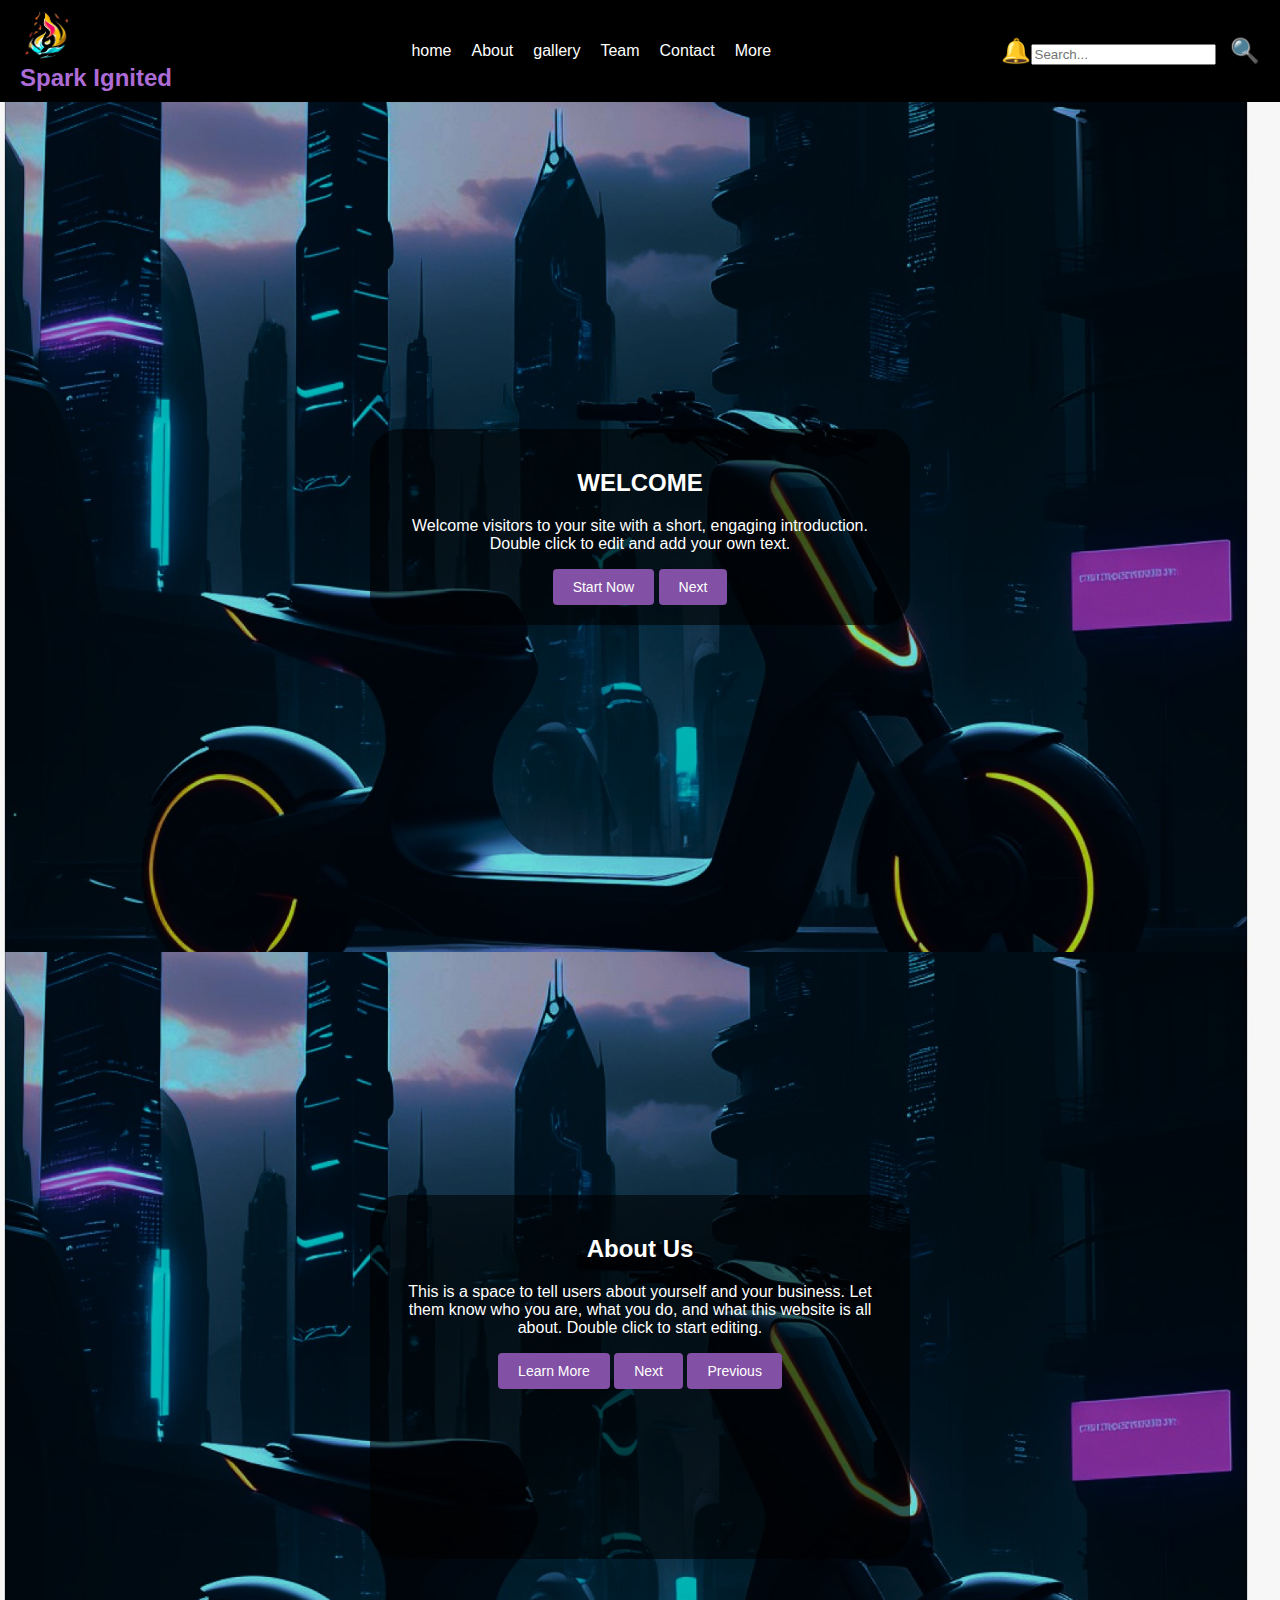
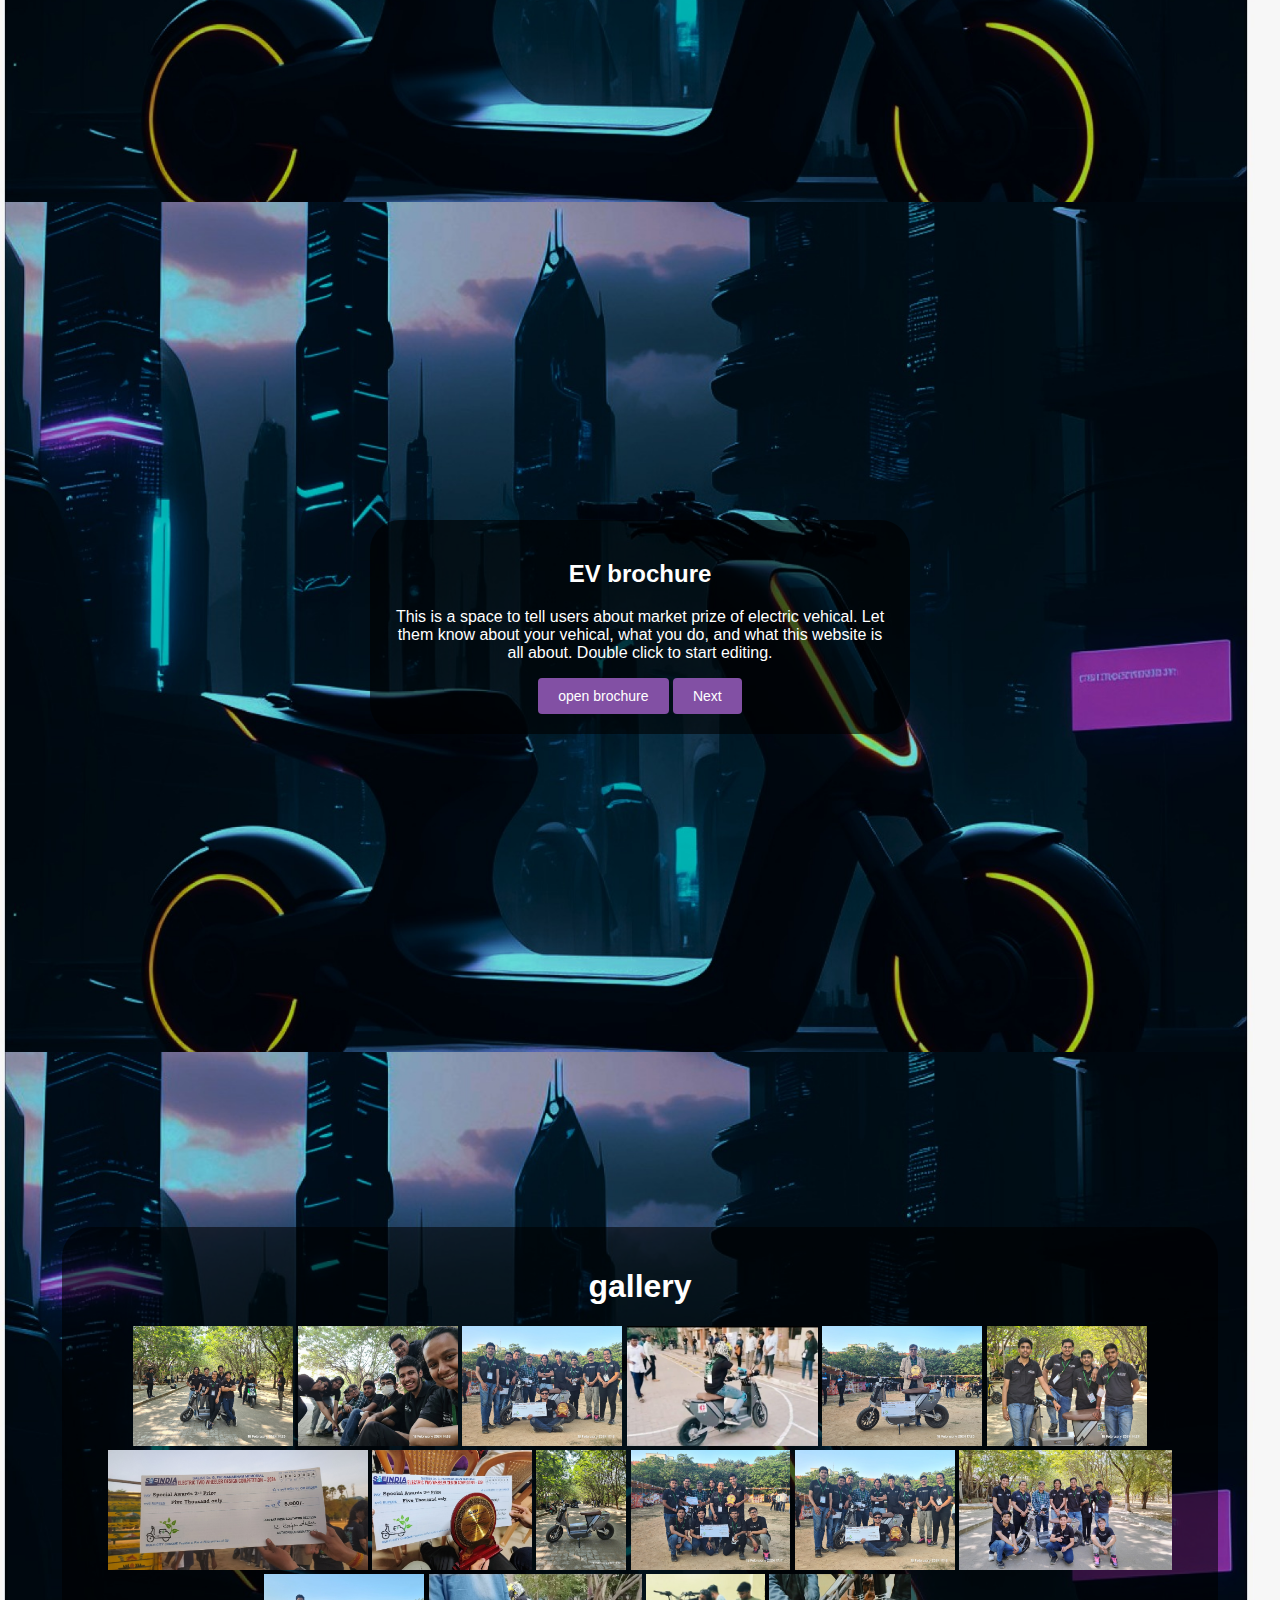
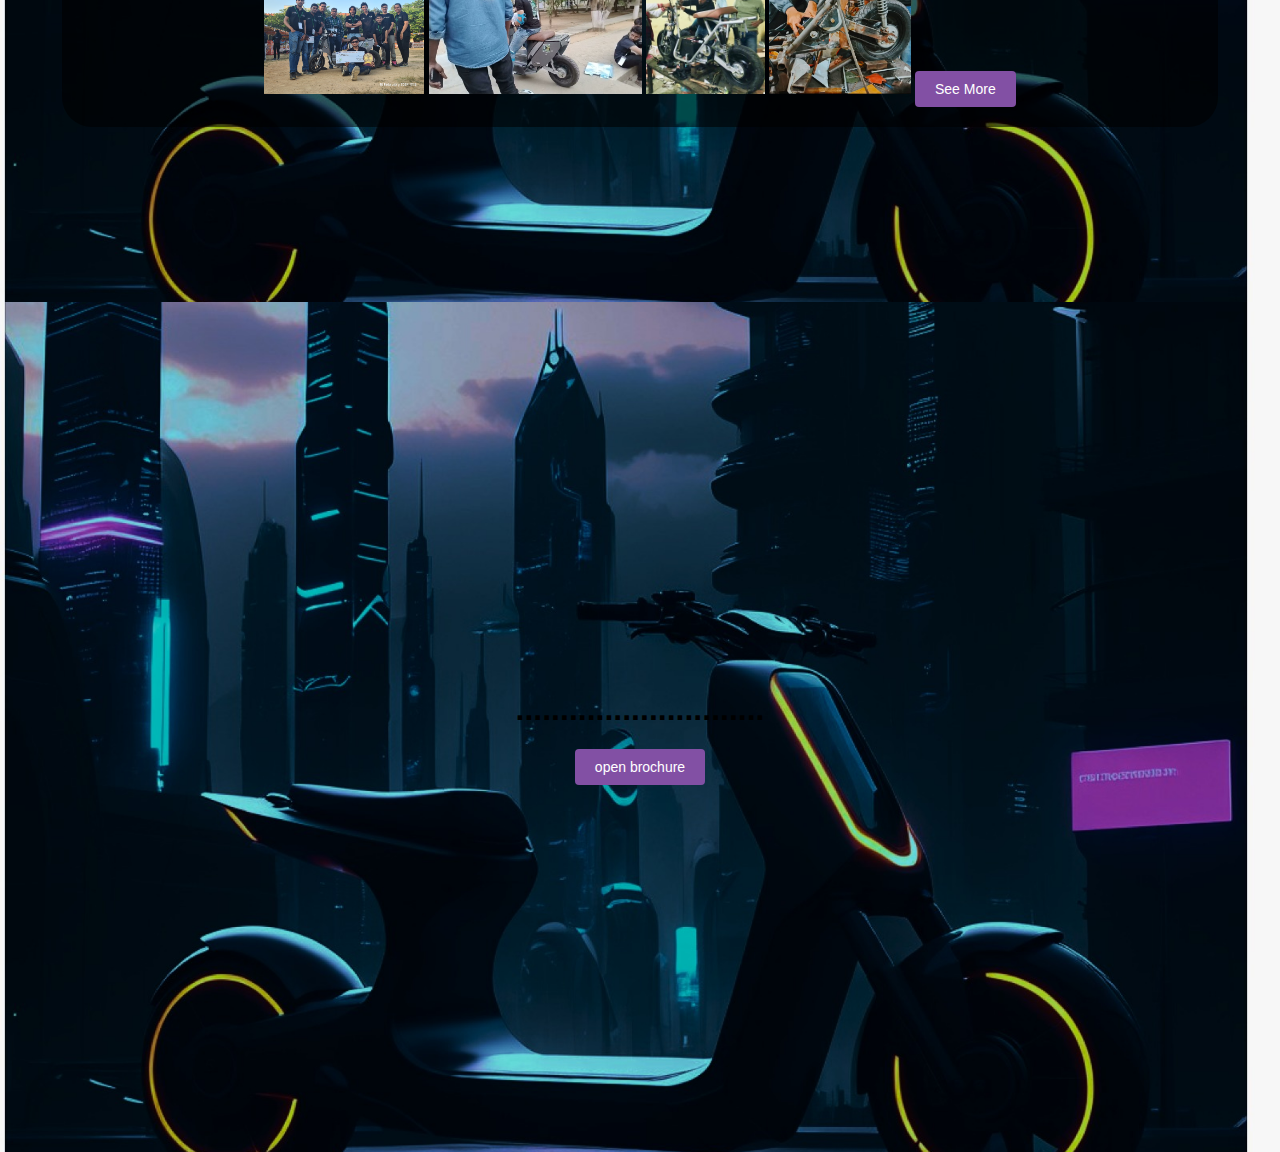
<file: index.html>
<!DOCTYPE html>
<html lang="en">
<head>
    <meta charset="UTF-8">
    <meta name="viewport" content="width=device-width, initial-scale=1.0">
    <title>SPARK IGNITED</title>
    <link rel="stylesheet" href="sparkignited.css">
</head>
<body>
    <header>
        <div class="logo">
            <img src="2.png" alt="Logo" class="logo-img">
        <h1>Spark Ignited</h1>
        </div>
        <nav>
            <ul>
                <li><a href="#welcome">home</a></li>
                <li><a href="#about-us">About</a></li>
                <li><a href="#photos">gallery</a></li>
                <li><a href="#groups">Team</a></li>
                <li><a href="#contact">Contact</a></li>
                <li><a href="#more">More</a></li>
            </ul>
        </nav>
        <div class="cart">
            <span class="notification-icon">&#128276;</span>
            <div class="search">
                <input type="text" class="search-box" placeholder="Search..." id="search-input">
                <span class="search-icon" onclick="searchFunction()">&#128269;</span>
            </div>
        </div>
    </header> 
   <section id="welcome">
        <div class ="welcome-text">
            <h2>WELCOME</h2>
            <p>Welcome visitors to your site with a short, engaging introduction. Double click to edit and add your own text.</p>
            <button onclick="startNow()">Start Now</button>
            <button onclick="scrollToSection('about-us')">Next</button>
            </div>
         
    </section>
    <section id="about-us">
        <div class="about-text">
            <h2>About Us</h2>
            <p>This is a space to tell users about yourself and your business. Let them know who you are, what you do, and what this website is all about. Double click to start editing.</p>
            <button onclick="learnMore()">Learn More</button>
            <button onclick="scrollToSection('EV-brochure')">Next</button>
            <button onclick="scrollToSection('welcome')">Previous</button>
        </div>
      
    </section>
    <section id="EV-brochure">
        <div class="EVbrochure-img">
            <h2>EV brochure</h2>
            <p>This is a space to tell users about market prize of electric vehical. Let them know about your vehical, what you do, and what this website is all about. Double click to start editing.</p>
            <button onclick="openbrochure()">open brochure</button>
            <button onclick="scrollToSection('photos')">Next</button>
        </div>
    </section>
    <section  id="photos" >
        <div  class="photos-img">
            <h1>gallery</h1>
            <img src="past photo1.jpg" alt ="photoA">
            <img src="pyp.jpg" alt ="photoA">
            <img src ="photo10.jpg" alt ="photoE">
            
            <img src ="WhatsApp Image 2024-06-01 at 15.33.05.jpeg" alt ="photoA">
            <img src ="photo11.jpg " alt ="photoE">
          
           
            <img src="etwdc.jpg" alt ="photoD">
            <img src ="IMG_20240218_172600.jpg" alt ="photoE">
            <img src="WhatsApp Image 2024-06-11 at 16.36.27.jpeg" alt ="photoD">
            <img src="scootyphoto.jpg" alt ="photoC">
            <img src ="photo9.jpg" alt ="photoE">
            <img src ="photo10.jpg" alt ="photoE">
            <img src ="photo2.jpg"  alt ="photoB">
            <img src="photo12.jpg" alt ="photoG">
            <img src="vidspark.jpg" alt ="videoA">
            <img src="photo13.jpeg" alt ="photoG">
            <img src="photo14.jpeg" alt ="photoG">
            
        <button onclick="toggleMorePhotos()" id="see-more-btn">See More</button>
        </div>
     
    </section>
       <section id="more">
        <div  class="More-option">
        <h1>............................</h1>
        <button onclick="more()">open brochure</button>
        </div>
       </section>
       
    <script src="sparignited.js"></script>
</body>
</html>
</file>
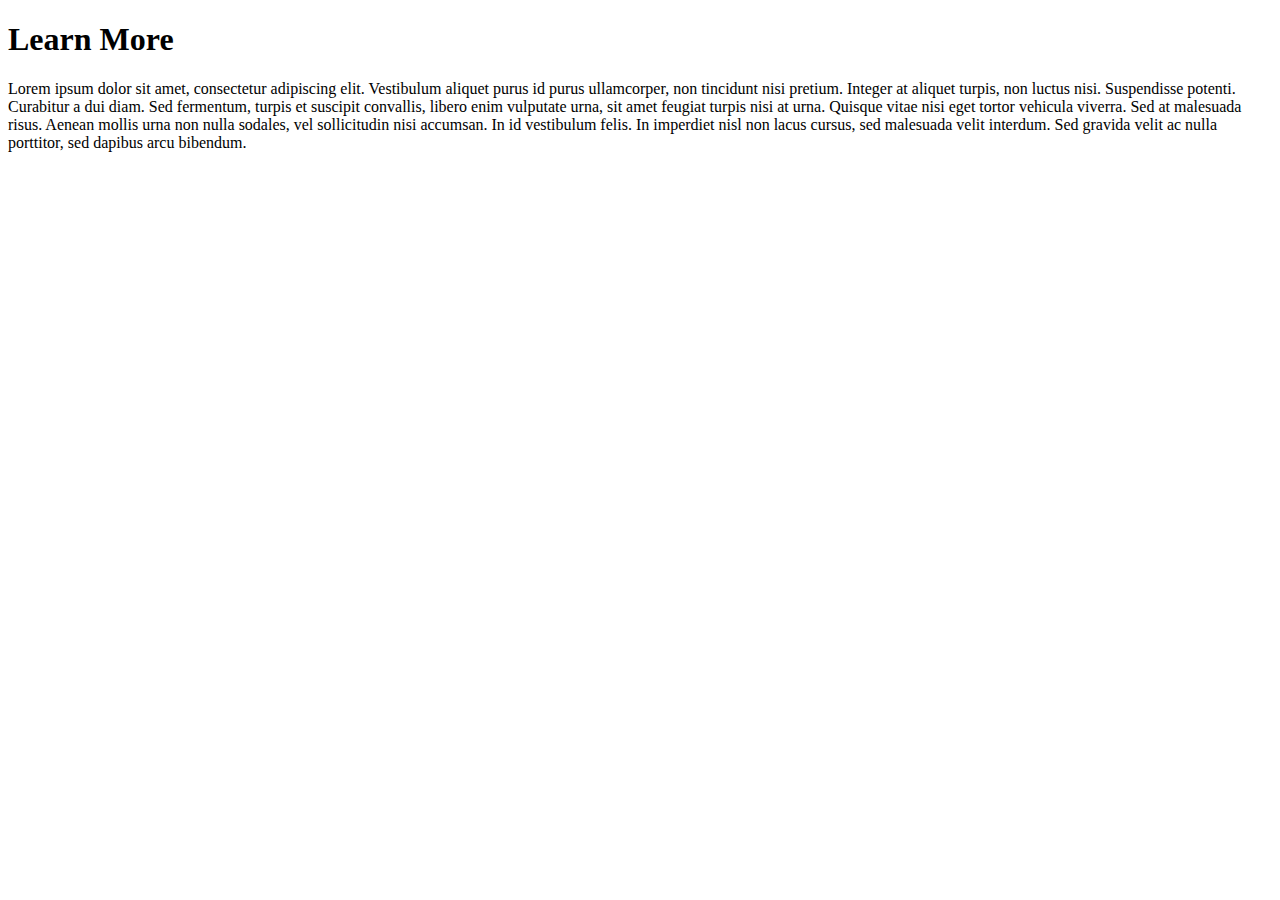
<file: learn-more.html>
<!DOCTYPE html>
<html lang="en">
<head>
    <meta charset="UTF-8">
    <meta name="viewport" content="width=device-width, initial-scale=1.0">
    <title>Learn More</title>
</head>
<body>
    <h1>Learn More</h1>
    <p>Lorem ipsum dolor sit amet, consectetur adipiscing elit. Vestibulum aliquet purus id purus ullamcorper, non tincidunt nisi pretium. Integer at aliquet turpis, non luctus nisi. Suspendisse potenti. Curabitur a dui diam. Sed fermentum, turpis et suscipit convallis, libero enim vulputate urna, sit amet feugiat turpis nisi at urna. Quisque vitae nisi eget tortor vehicula viverra. Sed at malesuada risus. Aenean mollis urna non nulla sodales, vel sollicitudin nisi accumsan. In id vestibulum felis. In imperdiet nisl non lacus cursus, sed malesuada velit interdum. Sed gravida velit ac nulla porttitor, sed dapibus arcu bibendum.</p>
</body>
</html>
</file>
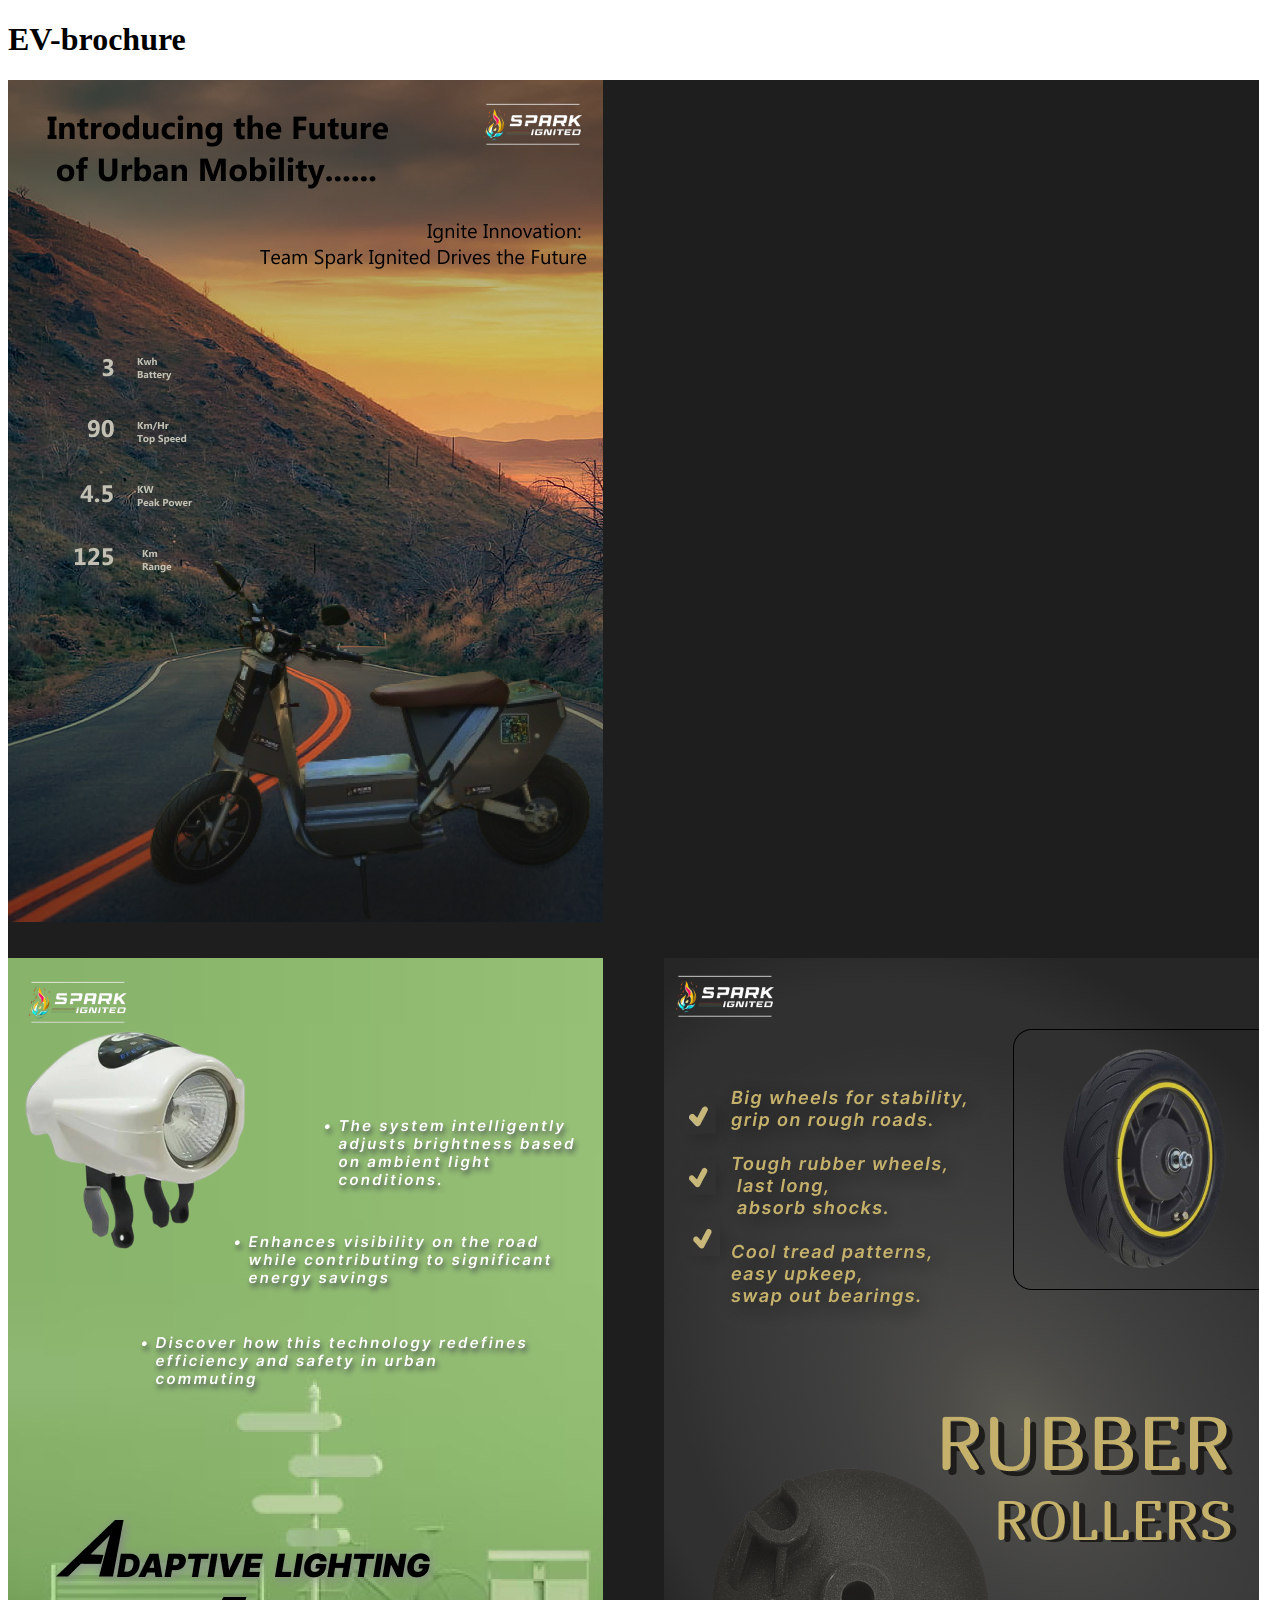
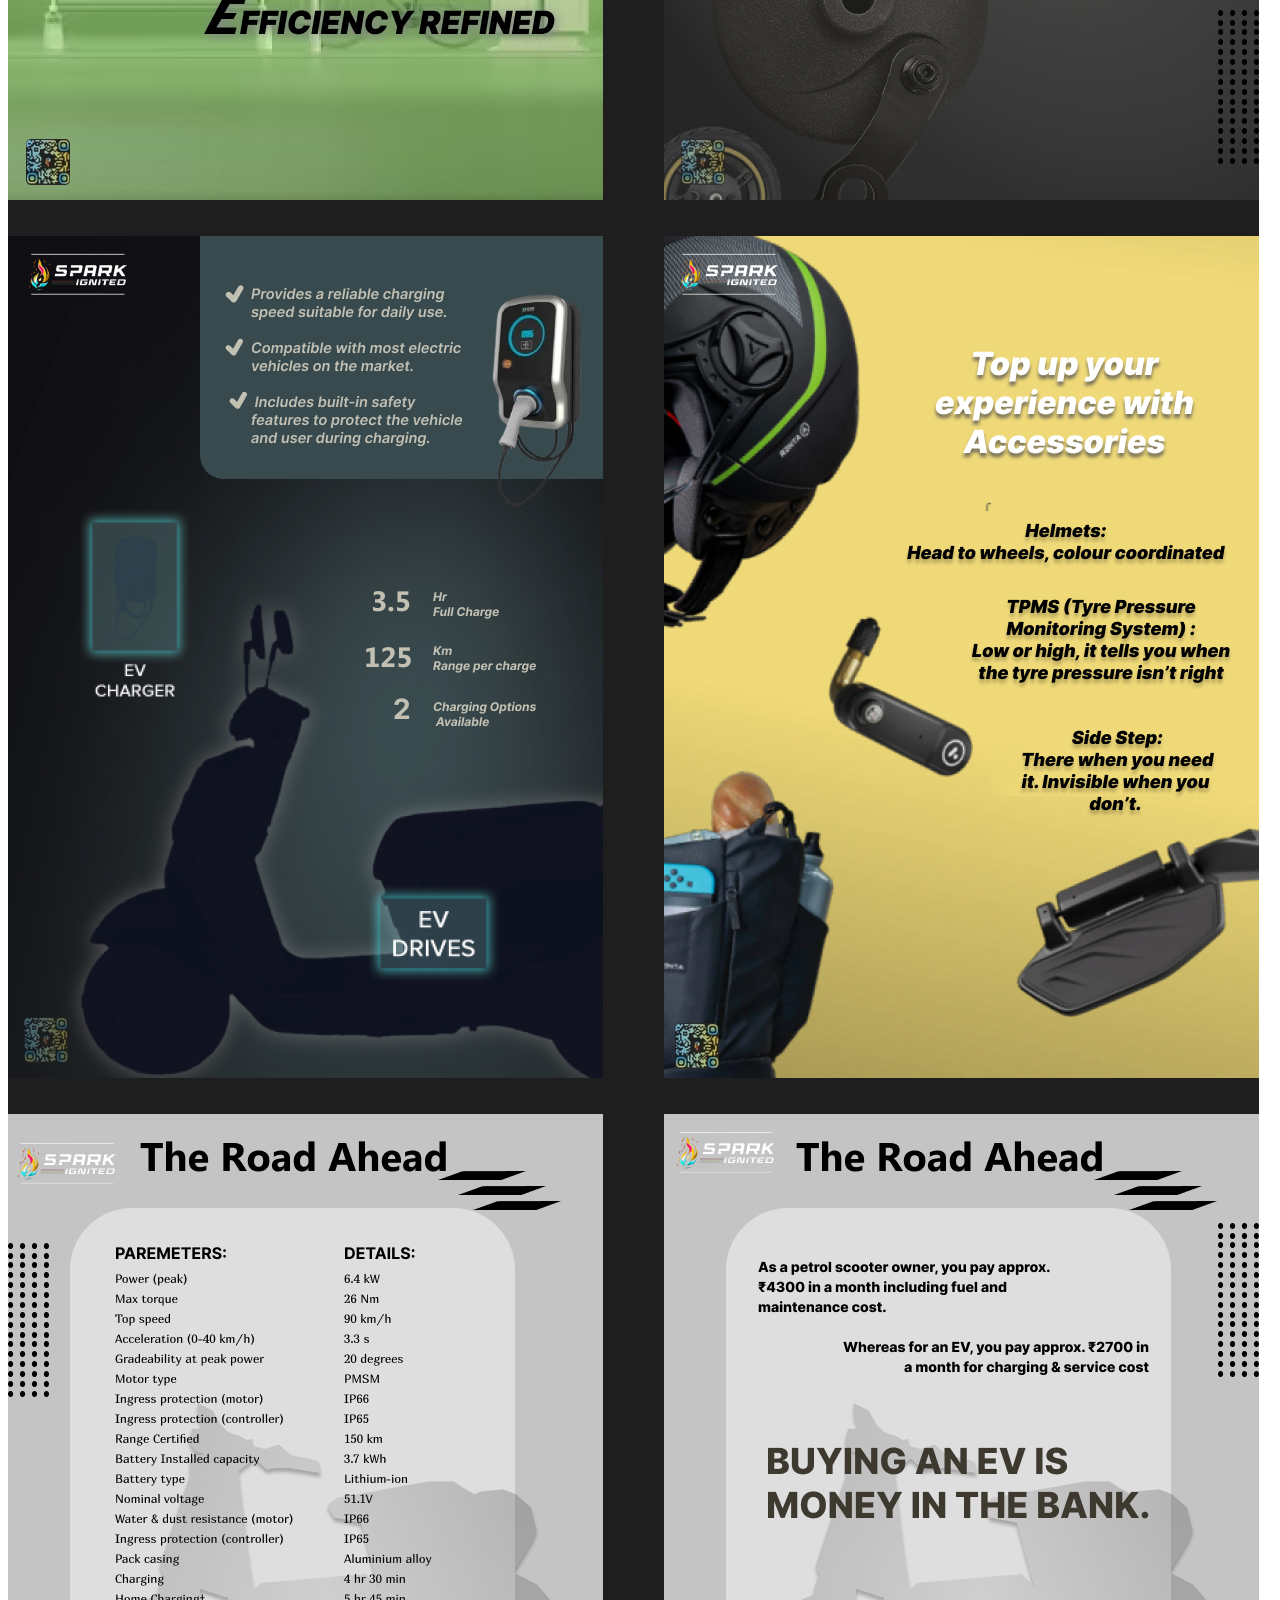
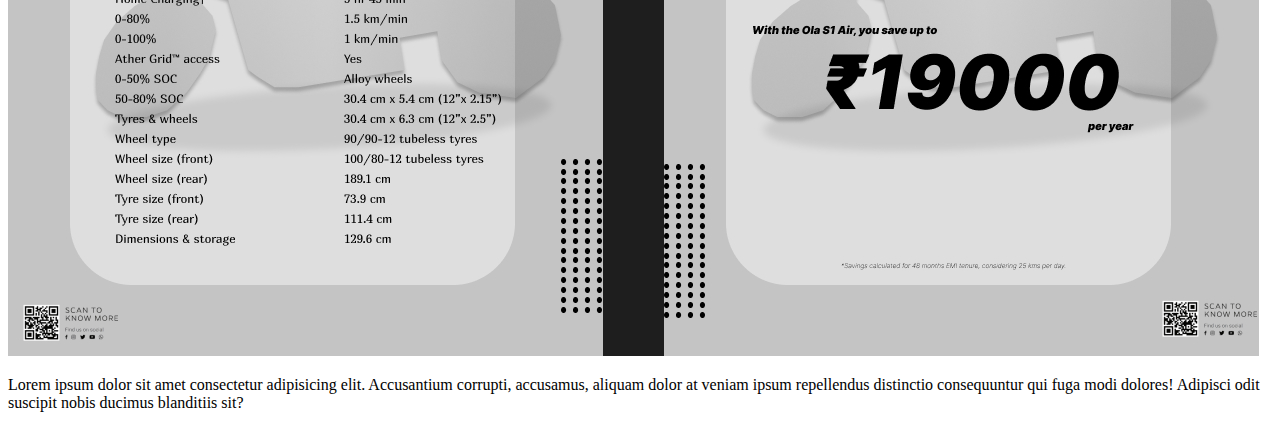
<file: open-brochure.html>
<!DOCTYPE html>
<html lang="en">
<head>
    <meta charset="UTF-8">
    <meta name="viewport" content="width=device-width, initial-scale=1.0">
    <title>Selling brochure</title>
</head>
<body>
    <h1> EV-brochure</h1>
    <img src="Kavyansh Ev Brochure.jpg" alt="photo" class="EVbrochure-img">
    <p>Lorem ipsum dolor sit amet consectetur adipisicing elit. Accusantium corrupti, accusamus, aliquam dolor at veniam ipsum repellendus distinctio consequuntur qui fuga modi dolores! Adipisci odit suscipit nobis ducimus blanditiis sit?<p>
</body>
</html>
</file>
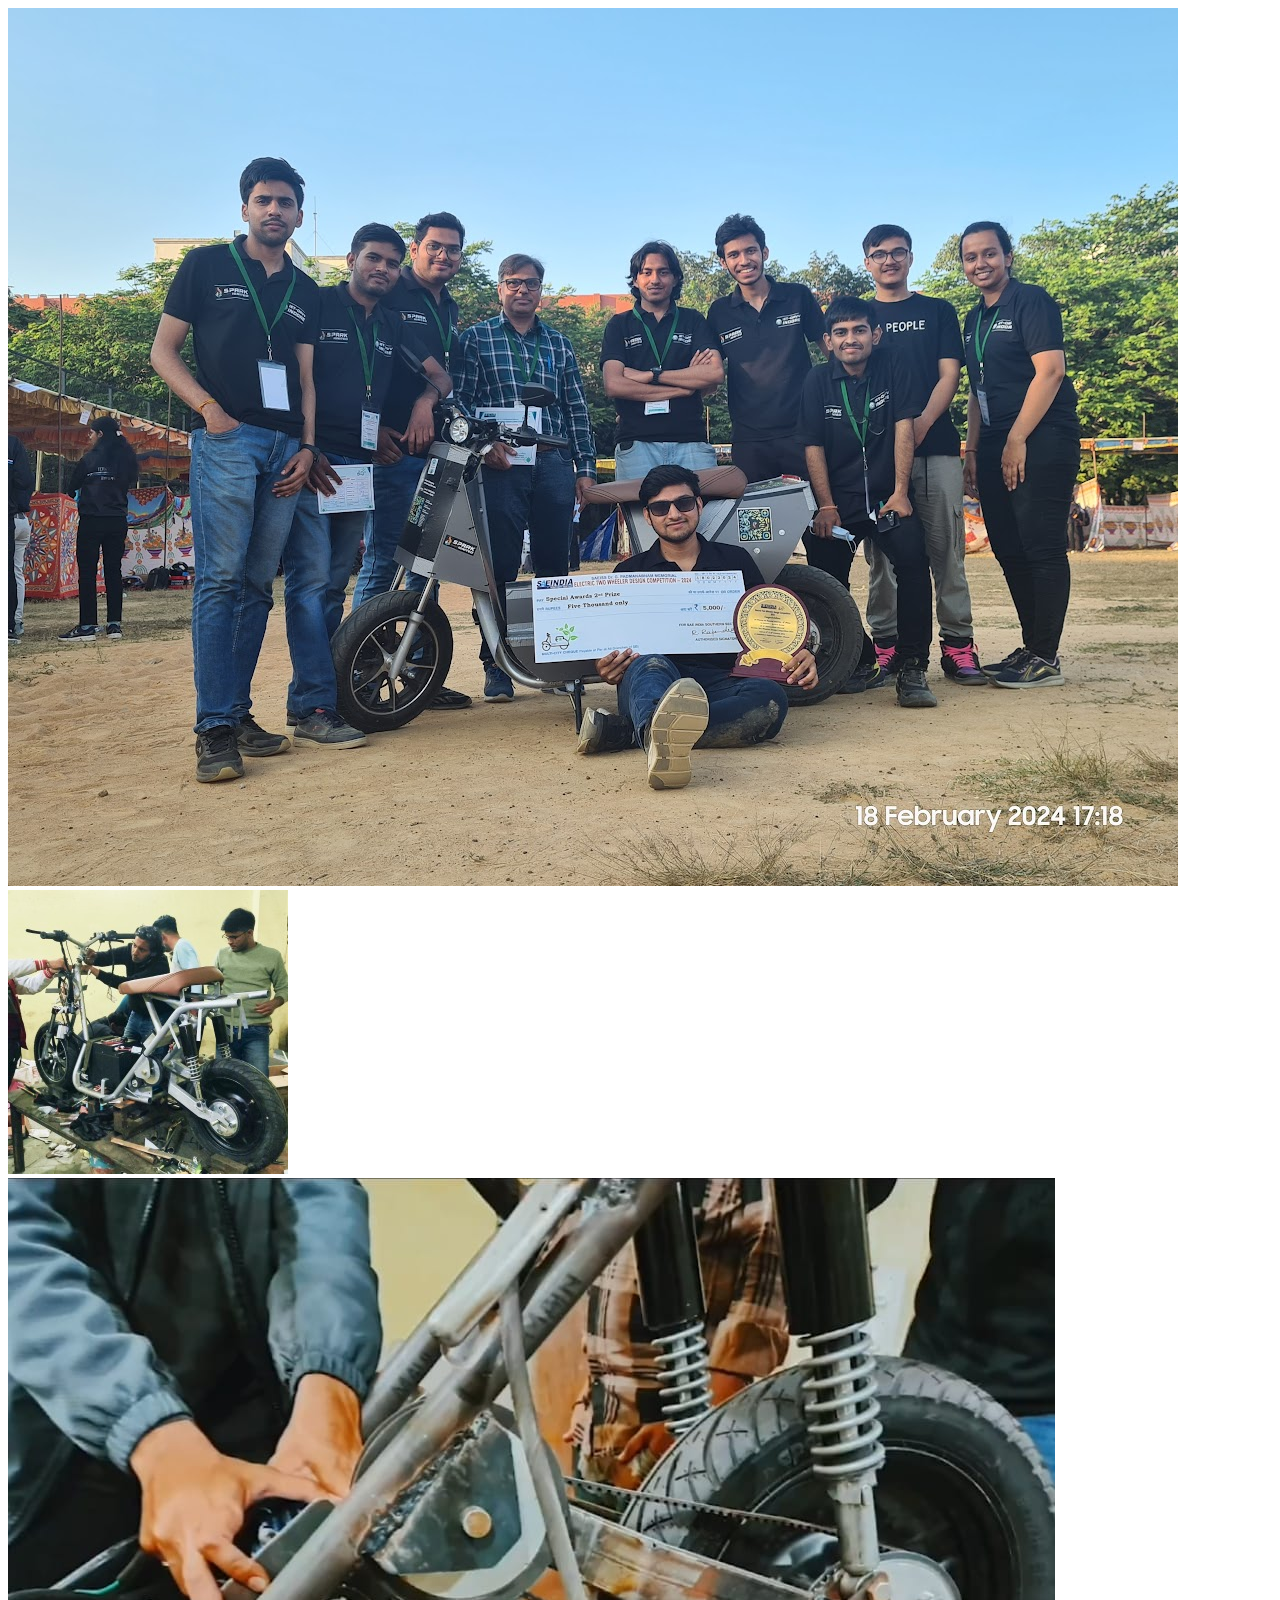
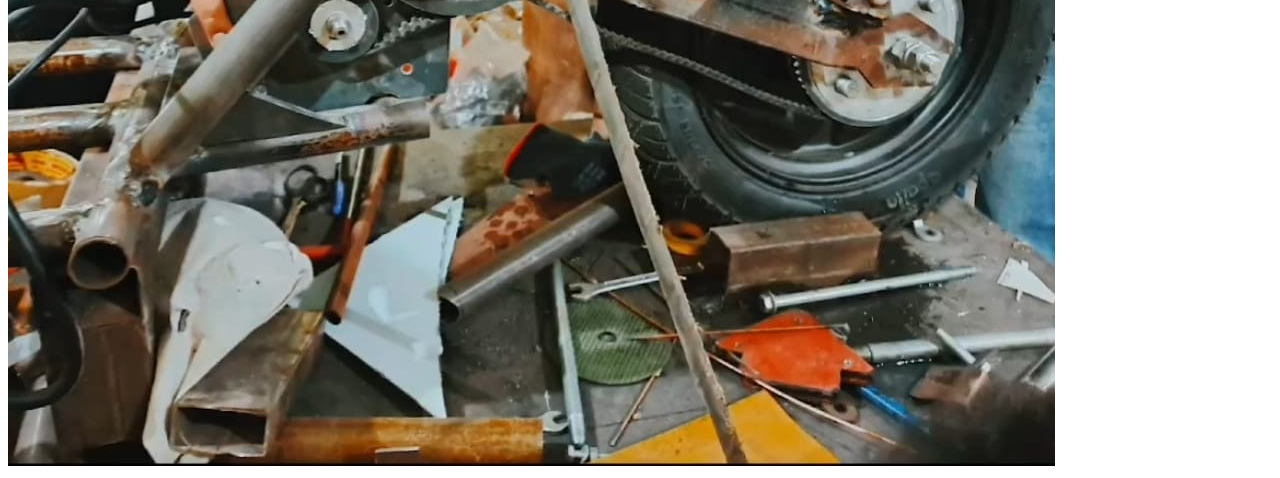
<file: photo.html>
<!DOCTYPE html>
<html lang="en">
<head>
    <meta charset="UTF-8">
    <meta name="viewport" content="width=device-width, initial-scale=1.0">
    <title>more gallery</title>
</head>
<body>
    <img src="photo12.jpg" alt ="photoG">
    <img src="photo13.jpeg" alt ="photoG">
    <img src="photo14.jpeg" alt ="photoG">
</body>
</html>
</file>
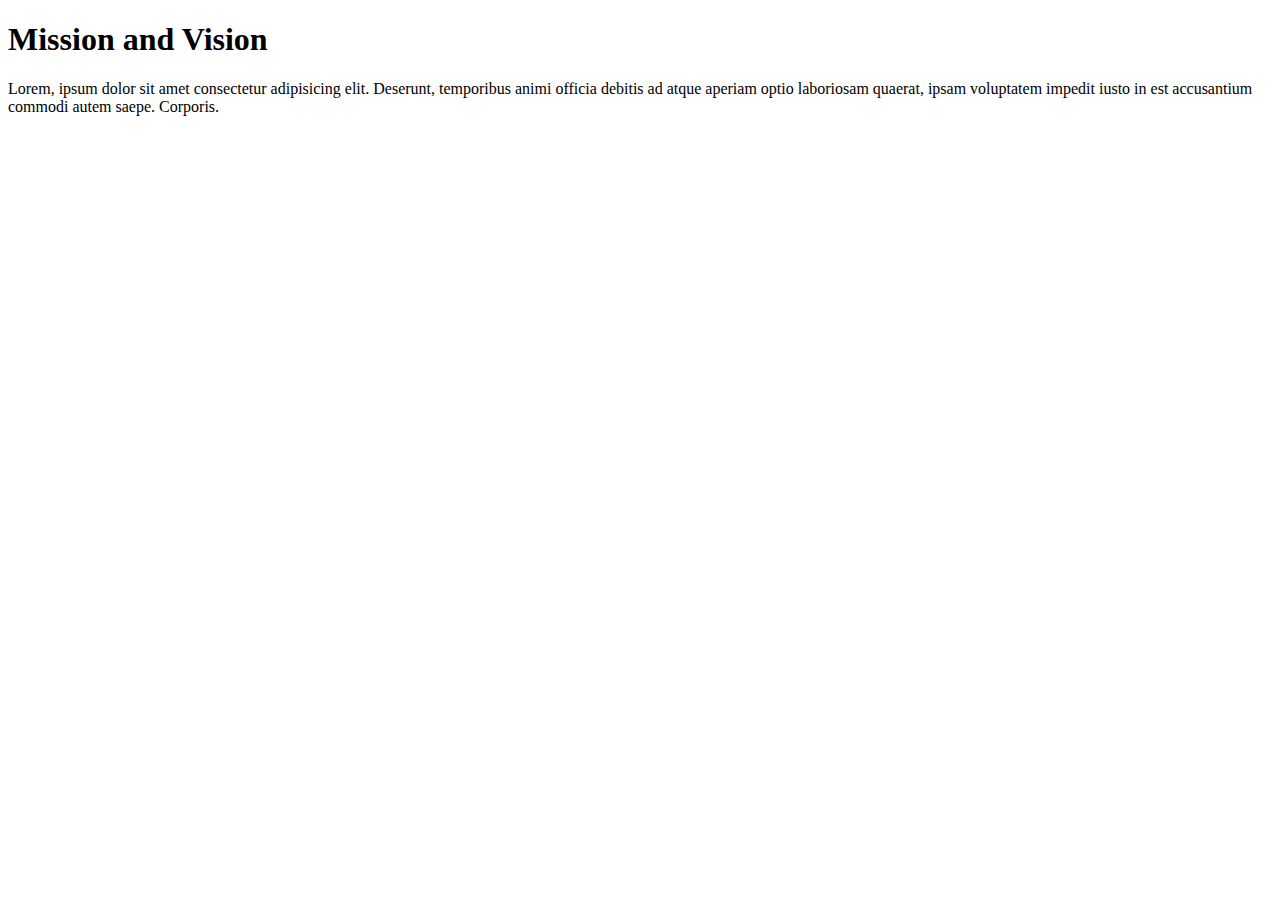
<file: start.html>
<!DOCTYPE html>
<html lang="en">
<head>
    <meta charset="UTF-8">
    <meta name="viewport" content="width=device-width, initial-scale=1.0">
    <title>WELCOME TO SPARK IGNITED</title>
</head>
<body>
    <h1> Mission and Vision</h1>
    <p>Lorem, ipsum dolor sit amet consectetur adipisicing elit. Deserunt, temporibus animi officia debitis ad atque aperiam optio laboriosam quaerat, ipsam voluptatem impedit iusto in est accusantium commodi autem saepe. Corporis.</p>
    
</body>
</html>
</file>
<file: sparkignited.css>
body {
    margin: 0;
    font-family: Arial, sans-serif;
    background-color: #f0f0f0;
}

header {
    display: flex;
    justify-content: space-between;
    align-items: center;
    background-color: #000;
    color: #fff;
    padding: 10px 20px;
}
.logo-img {
    width: 50px;
    height: 50px;
    margin-right: 10px;
}


.logo h1 {
    margin: 0;
    image-resolution: 20px ;
    font-size: 24px;
    color: #ad6cd6;
}

nav ul {
    list-style-type: none;
    margin: 0;
    padding: 0;
    display: flex;
}

nav ul li {
    margin-left: 20px;
}

nav ul li a {
    color: #fff;
    text-decoration: none;
    font-size: 16px;
}

.cart {
    display: flex;
    align-items: center;
}

.notification-icon,
.search-icon {
    font-size: 24px;
    margin-left: 10px;
}

section {
   
display: flex;
    justify-content: center;
    align-items: center;
    text-align: center;
    padding: 20px;
    height: 90vh;

}


#welcome, #about-us, #EV-brochure, #photos, #more {
    background: url('bgg.jpg') no-repeat center center/cover;
    margin: 0;
    border: none;
}

.photos-img img {
   height: 120px;
}

    
  



.welcome-text,
 .EVbrochure-img,.about-text{
    background-color: rgba(0, 0, 0, 0.595);
    color:rgb(255, 255, 255);
    text-shadow: rgb(14, 14, 15);
    padding: 20px;
    border-radius: 30px;
    width: 50%;
    max-width: 500px;
}

.photos-img{
    background-color: rgba(0, 0, 0, 0.577);
    flex-wrap: wrap;
    justify-content: center;
    color: #fff;
    padding: 20px;
    border-radius: 30px;
    width: 90%;
}


.about-text {
    height: 40%;
}


button {
    background-color: #8250a4;
    border: none;
    color: #fff;
    padding: 10px 20px;
    border-radius: 4px;
    cursor: pointer;
    font-size: 14px;
}

button:hover {
    background-color: #8e4fa6;
}
</file>
